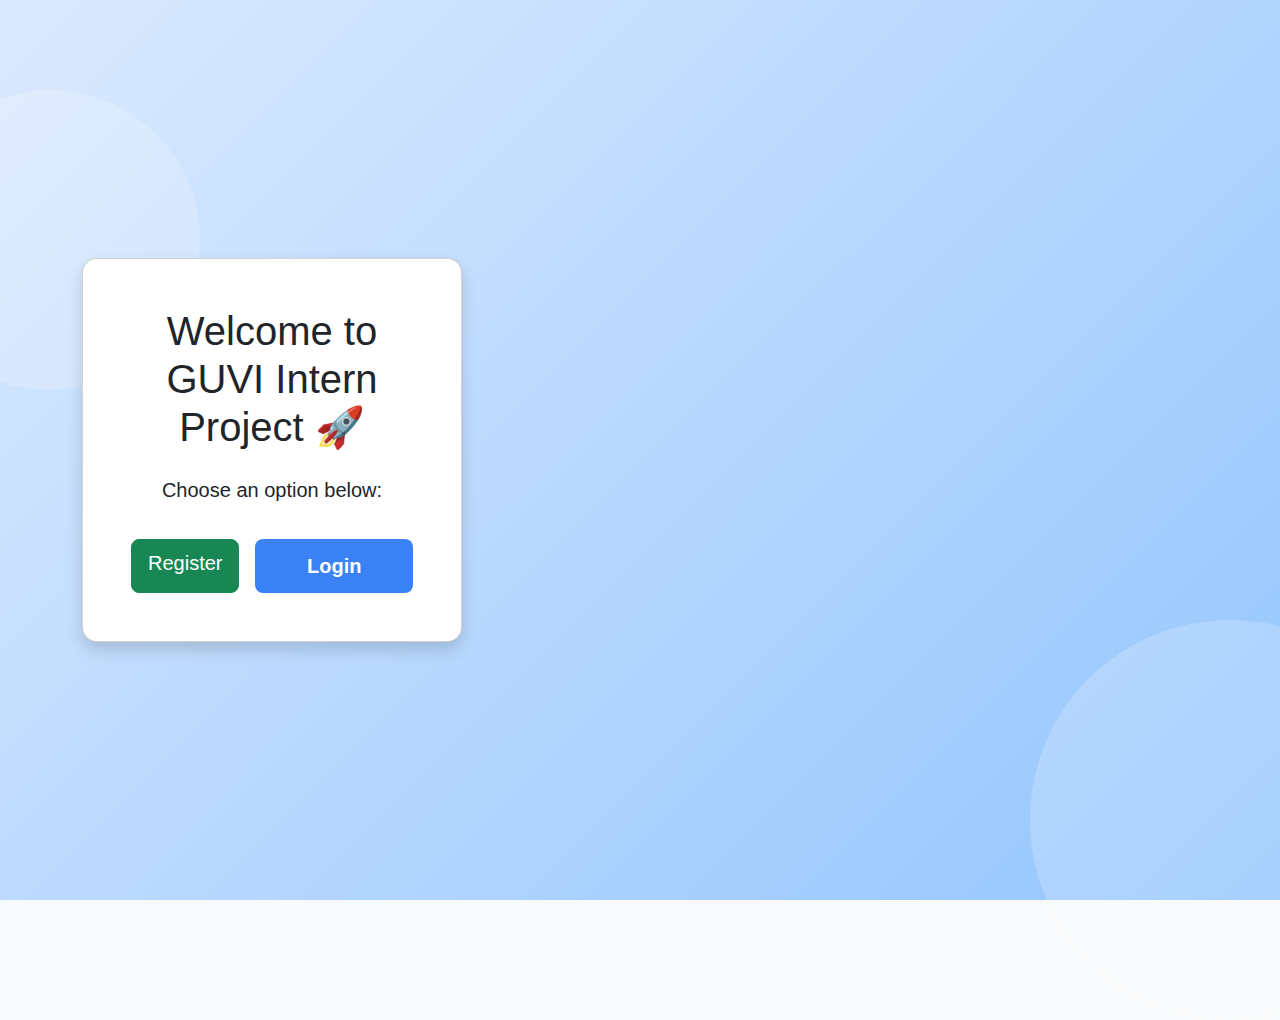
<file: index.html>
<!DOCTYPE html>
<html lang="en">
<head>
  <meta charset="UTF-8">
  <title>Welcome</title>
  <meta name="viewport" content="width=device-width, initial-scale=1" />
  <link href="https://cdn.jsdelivr.net/npm/bootstrap@5.3.3/dist/css/bootstrap.min.css" rel="stylesheet">
  <link href="css/styles.css" rel="stylesheet">
</head>
<body class="bg-light d-flex align-items-center" style="height: 100vh;">
  <div class="container text-center">
    <div class="card shadow p-5">
      <h1 class="mb-4">Welcome to GUVI Intern Project 🚀</h1>
      <p class="lead mb-4">Choose an option below:</p>
      <div class="d-flex justify-content-center gap-3">
        <a href="register.html" class="btn btn-success btn-lg">Register</a>
        <a href="login.html" class="btn btn-primary btn-lg">Login</a>
      </div>
    </div>
  </div>
</body>
</html>
</file>
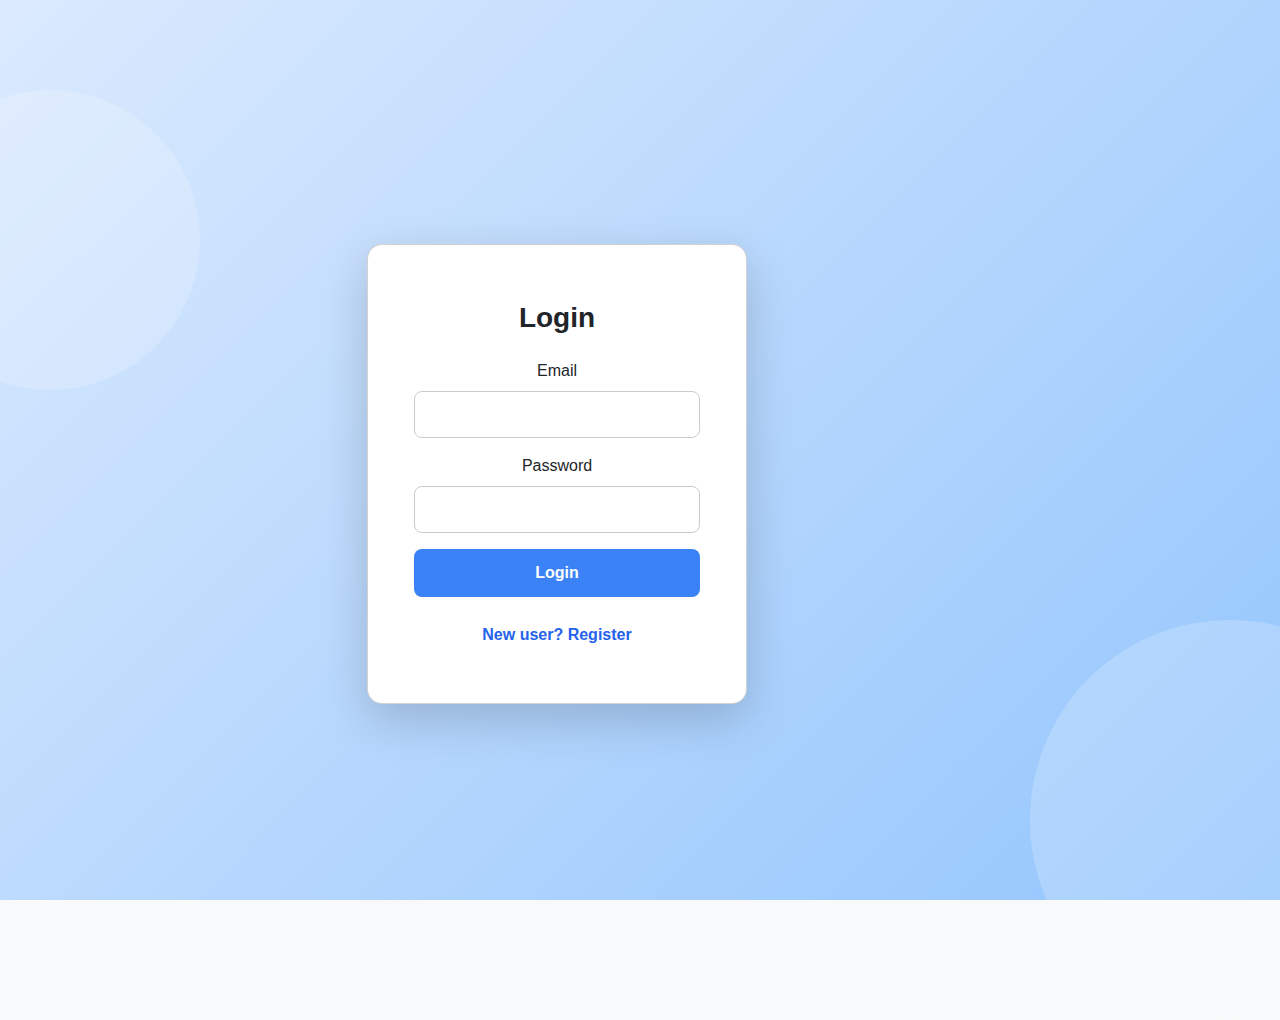
<file: login.html>
<!DOCTYPE html>
<html lang="en">
<head>
  <meta charset="UTF-8">
  <meta name="viewport" content="width=device-width, initial-scale=1.0">
  <title>Login</title>
  <link href="https://cdn.jsdelivr.net/npm/bootstrap@5.3.0/dist/css/bootstrap.min.css" rel="stylesheet">
  <link rel="stylesheet" href="css/styles.css">
  <script src="https://code.jquery.com/jquery-3.6.0.min.js"></script>
  <script src="js/login.js"></script>
</head>
<body class="bg-light">

<div class="container mt-5">
  <div class="row justify-content-center">
    <div class="col-md-6">
      <div class="card shadow-lg">
        <div class="card-body">
          <h3 class="card-title text-center mb-4">Login</h3>

          <!-- Error Message -->
          <div id="error" class="alert alert-danger d-none"></div>

          <!-- Login Form -->
          <form id="loginForm">
            <div class="mb-3">
              <label for="email" class="form-label">Email</label>
              <input type="email" class="form-control" id="email" name="email" required>
            </div>
            <div class="mb-3">
              <label for="password" class="form-label">Password</label>
              <input type="password" class="form-control" id="password" name="password" required>
            </div>
            <button type="submit" class="btn btn-primary w-100">Login</button>
          </form>

          <!-- Register Link -->
          <div class="mt-3 text-center">
            <a href="register.html">New user? Register</a>
          </div>

        </div>
      </div>
    </div>
  </div>
</div>

<script>
  // Small helper to show errors properly
  function showError(message) {
    $("#error").removeClass("d-none").text(message);
  }
</script>

</body>
</html>
</file>
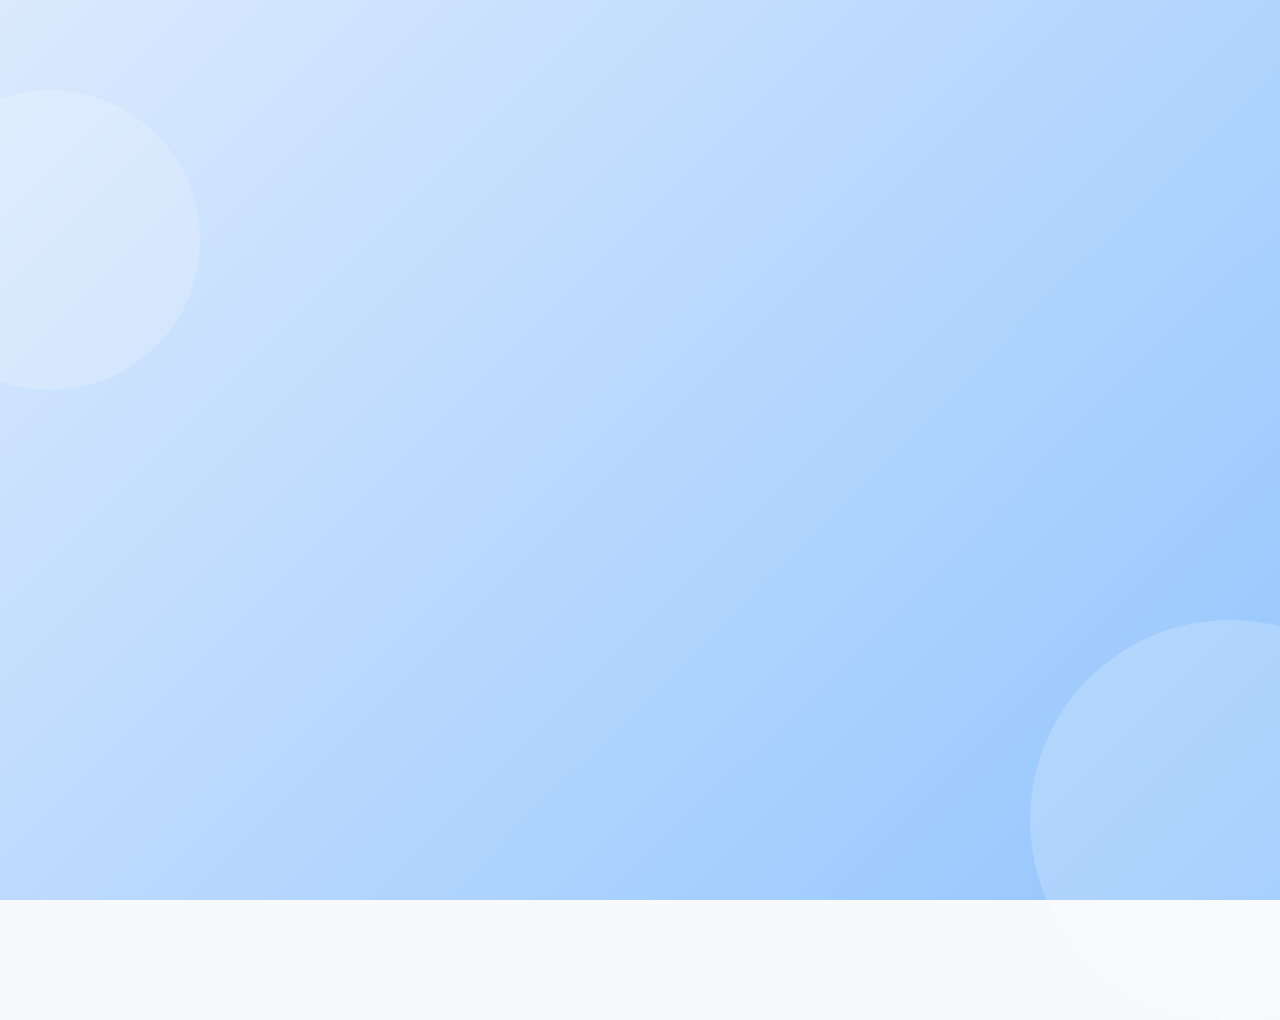
<file: profile.html>
<!DOCTYPE html>
<html lang="en">
<head>
  <meta charset="UTF-8">
  <meta name="viewport" content="width=device-width, initial-scale=1.0">
  <title>User Profile</title>
  <link href="https://cdn.jsdelivr.net/npm/bootstrap@5.3.0/dist/css/bootstrap.min.css" rel="stylesheet">
  <link rel="stylesheet" href="css/styles.css">
  <script src="https://code.jquery.com/jquery-3.6.0.min.js"></script>
  <script src="js/profile.js"></script>
</head>
<body class="bg-light">

<div class="container mt-5">
  <div class="row justify-content-center">
    <div class="col-md-6">
      <div class="card shadow-lg">
        <div class="card-body">
          <h3 class="card-title text-center mb-4">User Profile</h3>

          <!-- User Info (Read-only) -->
          <p><strong>ID:</strong> <span id="userId"></span></p>
          <p><strong>Name:</strong> <span id="userName"></span></p>
          <p><strong>Email:</strong> <span id="userEmail"></span></p>

          <!-- Profile Form -->
          <form id="profileForm">
            <div class="mb-3">
              <label for="age" class="form-label">Age</label>
              <input type="number" class="form-control" id="age" name="age">
            </div>
            <div class="mb-3">
              <label for="dob" class="form-label">DOB</label>
              <input type="date" class="form-control" id="dob" name="dob">
            </div>
            <div class="mb-3">
              <label for="contact" class="form-label">Contact</label>
              <input type="text" class="form-control" id="contact" name="contact">
            </div>
            <div class="mb-3">
              <label for="address" class="form-label">Address</label>
              <textarea class="form-control" id="address" name="address" rows="2"></textarea>
            </div>

            <button type="submit" class="btn btn-primary w-100">Save Profile</button>
          </form>

          <!-- Logout -->
          <button id="logoutBtn" class="btn btn-danger w-100 mt-3">Logout</button>

        </div>
      </div>
    </div>
  </div>
</div>

</body>
</html>
</file>
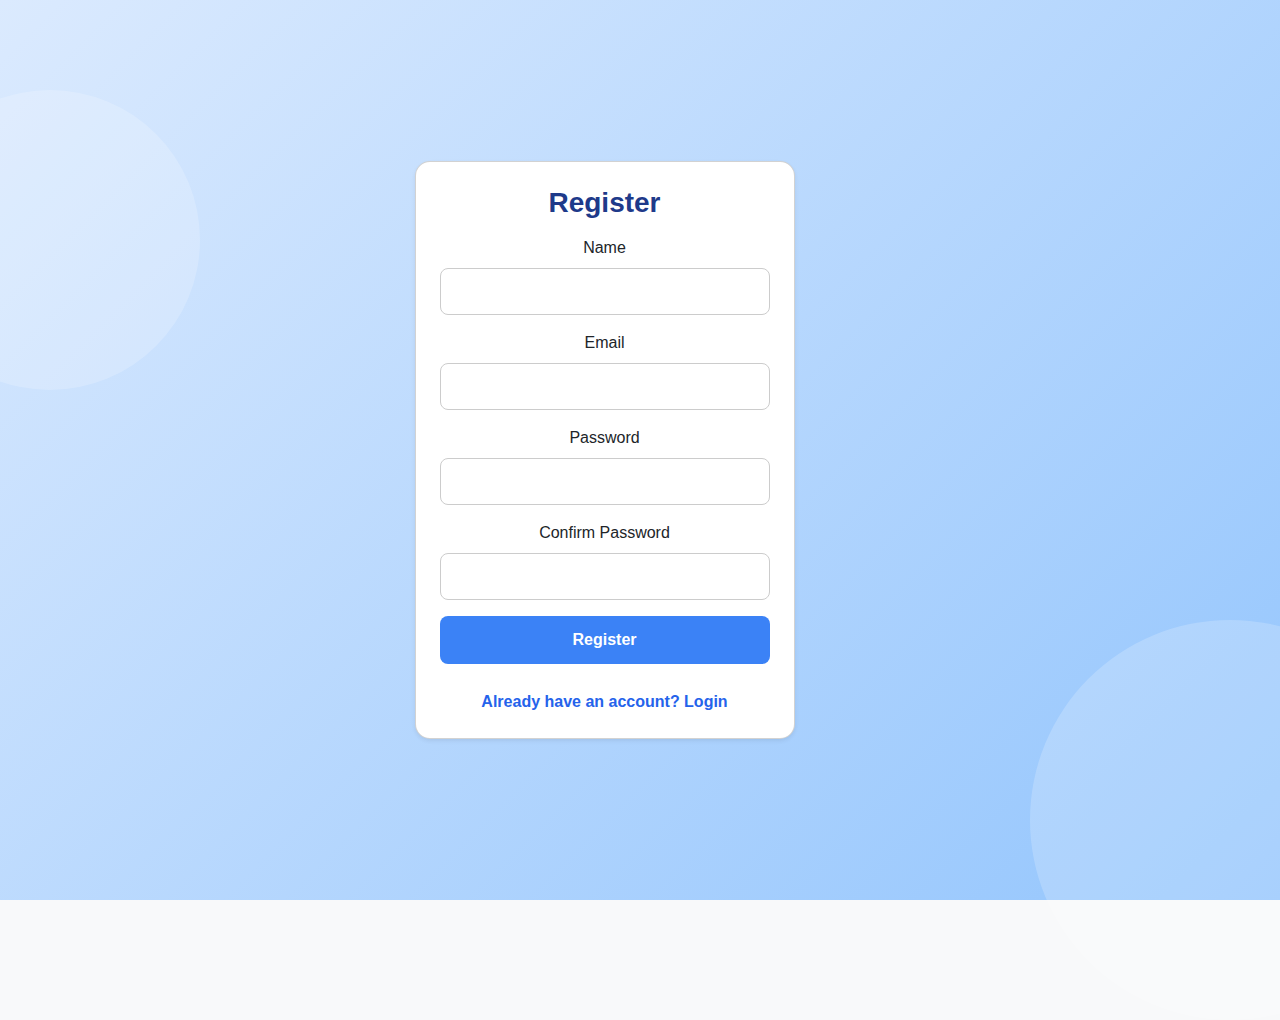
<file: register.html>
<!DOCTYPE html>
<html lang="en">
<head>
  <meta charset="UTF-8">
  <title>Register</title>
  <meta name="viewport" content="width=device-width, initial-scale=1" />
  <link href="https://cdn.jsdelivr.net/npm/bootstrap@5.3.3/dist/css/bootstrap.min.css" rel="stylesheet">
  <link href="css/styles.css" rel="stylesheet">
</head>
<body class="bg-light">
  <div class="container py-5">
    <div class="row justify-content-center">
      <div class="col-md-5">
        <div class="card p-4 shadow-sm">
          <h3 class="mb-3">Register</h3>
          <div id="regMsg" class="alert d-none"></div>
          <form id="registerForm">
            <div class="mb-3">
              <label class="form-label">Name</label>
              <input type="text" name="name" class="form-control" required>
            </div>
            <div class="mb-3">
              <label class="form-label">Email</label>
              <input type="email" name="email" class="form-control" required>
            </div>
            <div class="mb-3">
              <label class="form-label">Password</label>
              <input type="password" name="password" class="form-control" required>
              <div id="strengthMessage" class="form-text"></div>
            </div>
            <div class="mb-3">
              <label class="form-label">Confirm Password</label>
              <input type="password" name="confirm_password" class="form-control" required>
            </div>
            <button class="btn btn-primary w-100" type="submit">Register</button>
          </form>
          <div class="text-center mt-3">
            <a href="login.html">Already have an account? Login</a>
          </div>
        </div>
      </div>
    </div>
  </div>

  <script src="https://code.jquery.com/jquery-3.7.1.min.js"></script>
  <script src="js/register.js"></script>
</body>
</html>
</file>
<file: css/styles.css>
/* Background: Light Blue Gradient with Design */
body {
    background: linear-gradient(135deg, #dbeafe 0%, #93c5fd 100%);
    height: 100vh;
    margin: 0;
    display: flex;
    justify-content: center;
    align-items: center;
    font-family: "Segoe UI", Tahoma, Geneva, Verdana, sans-serif;
    background-attachment: fixed;
    position: relative;
    overflow: hidden;
}

/* Subtle circular pattern effect */
body::before {
    content: "";
    position: absolute;
    width: 300px;
    height: 300px;
    background: rgba(255, 255, 255, 0.2);
    border-radius: 50%;
    top: 10%;
    left: -100px;
}

body::after {
    content: "";
    position: absolute;
    width: 400px;
    height: 400px;
    background: rgba(255, 255, 255, 0.2);
    border-radius: 50%;
    bottom: -120px;
    right: -150px;
}

/* Card (centered box) */
.card {
    background: #ffffff;
    border-radius: 15px;
    padding: 40px 30px;
    width: 380px;
    box-shadow: 0 10px 25px rgba(0, 0, 0, 0.15);
    text-align: center;
    animation: fadeIn 0.8s ease-in-out;
    position: relative;
    z-index: 1;
}

/* Smooth animation */
@keyframes fadeIn {
    from { opacity: 0; transform: translateY(-20px); }
    to { opacity: 1; transform: translateY(0); }
}

/* Headings */
h2, h3 {
    color: #1e3a8a;
    font-weight: 700;
    margin-bottom: 20px;
}

/* Input fields */
.form-control {
    border-radius: 8px;
    padding: 12px;
    border: 1px solid #ccc;
    margin-bottom: 15px;
    font-size: 14px;
    width: 100%;
    transition: all 0.3s ease-in-out;
}

.form-control:focus {
    border-color: #3b82f6;
    box-shadow: 0px 0px 6px rgba(59, 130, 246, 0.5);
    outline: none;
}

/* Buttons */
.btn-primary {
    background: #3b82f6;
    border: none;
    border-radius: 8px;
    padding: 12px;
    color: #fff;
    font-weight: bold;
    width: 100%;
    transition: 0.3s ease-in-out;
}

.btn-primary:hover {
    background: #2563eb;
    transform: scale(1.03);
}

/* Logout button */
.btn-danger {
    background: #ef4444;
    border: none;
    border-radius: 8px;
    padding: 12px;
    color: #fff;
    font-weight: bold;
    width: 100%;
    margin-top: 10px;
    transition: 0.3s ease-in-out;
}

.btn-danger:hover {
    background: #dc2626;
    transform: scale(1.03);
}

/* Links */
a {
    color: #2563eb;
    font-weight: 600;
    text-decoration: none;
    display: inline-block;
    margin-top: 10px;
    transition: 0.3s;
}

a:hover {
    text-decoration: underline;
}

/* Error message */
#error {
    background: #fee2e2;
    border: 1px solid #ef4444;
    color: #b91c1c;
    padding: 12px;
    border-radius: 8px;
    margin-bottom: 15px;
    font-weight: bold;
}
</file>
